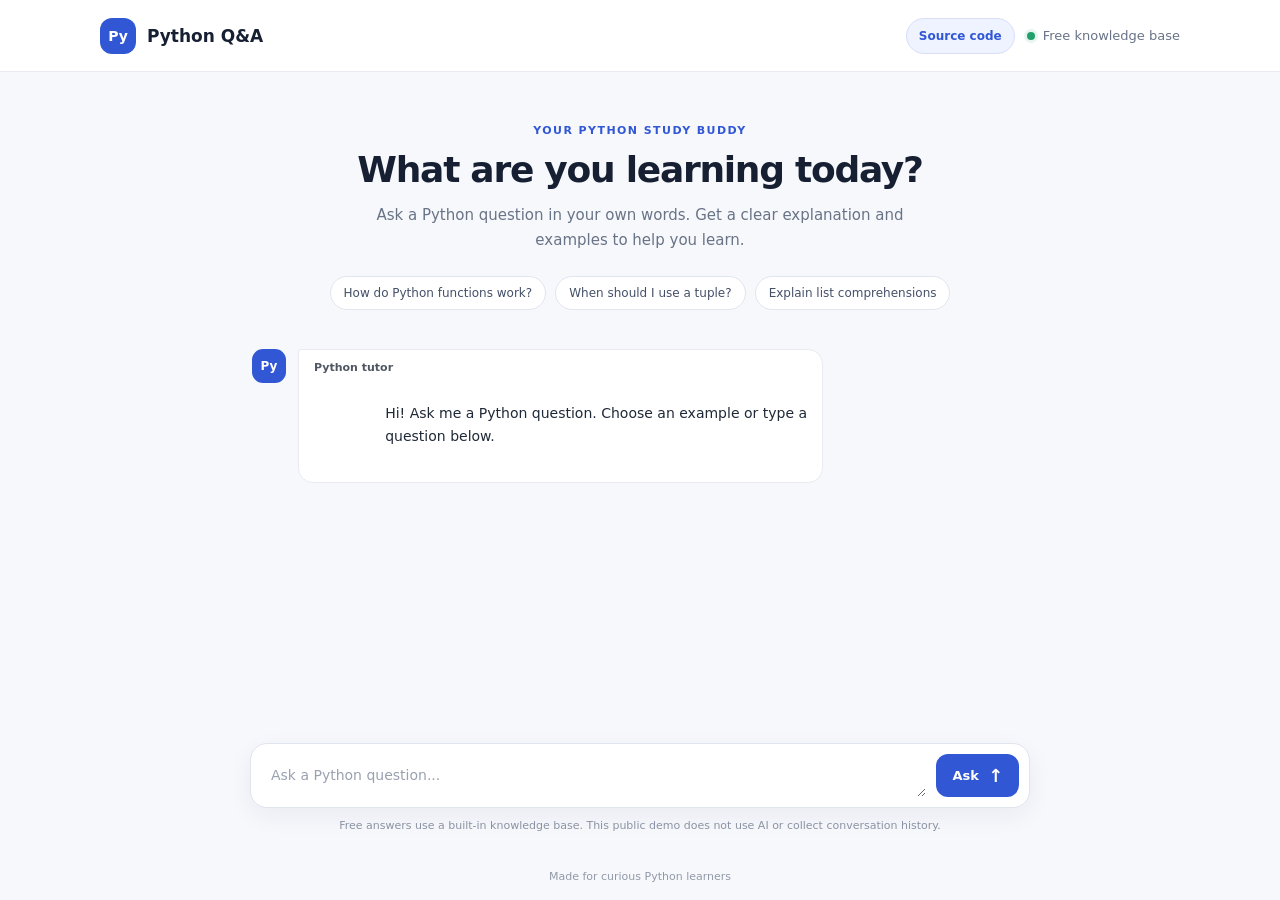
<file: index.html>
<!doctype html>
<html lang="en">
  <head>
    <meta charset="utf-8">
    <meta name="viewport" content="width=device-width, initial-scale=1">
    <meta name="theme-color" content="#111827">
    <title>Python Q&amp;A Chatbot</title>
    <link rel="stylesheet" href="static/style.css">
    <script defer src="github-pages.js"></script>
  </head>
  <body data-ai-enabled="false">
    <main class="app-shell">
      <header class="topbar">
        <a class="brand" href="./" aria-label="Python Q and A home">
          <span class="brand-mark" aria-hidden="true">Py</span>
          <span>Python Q&amp;A</span>
        </a>
        <div class="topbar-actions">
          <a class="live-demo-link" href="https://github.com/kanya67/python-qa-chatbot" target="_blank" rel="noreferrer">Source code</a>
          <span class="availability">
            <span class="status-dot" aria-hidden="true"></span>
            Free knowledge base
          </span>
        </div>
      </header>

      <section class="chat-panel" aria-labelledby="page-title">
        <div class="welcome">
          <p class="eyebrow">YOUR PYTHON STUDY BUDDY</p>
          <h1 id="page-title">What are you learning today?</h1>
          <p class="subtitle">
            Ask a Python question in your own words. Get a clear explanation
            and examples to help you learn.
          </p>
          <div class="suggestions" aria-label="Example questions">
            <button class="suggestion" type="button">How do Python functions work?</button>
            <button class="suggestion" type="button">When should I use a tuple?</button>
            <button class="suggestion" type="button">Explain list comprehensions</button>
          </div>
        </div>

        <div id="messages" class="messages" role="log" aria-live="polite" aria-relevant="additions">
          <article class="message assistant-message">
            <div class="message-avatar" aria-hidden="true">Py</div>
            <div class="message-content">
              <p class="message-author">Python tutor</p>
              <p>
                Hi! Ask me a Python question. Choose an example or type a
                question below.
              </p>
            </div>
          </article>
        </div>

        <form id="question-form" class="composer">
          <label class="visually-hidden" for="question">Your Python question</label>
          <textarea
            id="question"
            name="question"
            rows="1"
            maxlength="1200"
            placeholder="Ask a Python question..."
            autocomplete="off"
            required
          ></textarea>
          <button id="send-button" class="send-button" type="submit" aria-label="Send question">
            <span>Ask</span>
            <span aria-hidden="true">↑</span>
          </button>
        </form>
        <p class="disclaimer">
          Free answers use a built-in knowledge base. This public demo does not
          use AI or collect conversation history.
        </p>
      </section>
      <footer>Made for curious Python learners</footer>
    </main>
  </body>
</html>
</file>
<file: static/style.css>
:root {
  color-scheme: light;
  font-family: Inter, "Segoe UI", system-ui, sans-serif;
  color: #1f2937;
  background: #f7f8fc;
  font-synthesis: none;
  text-rendering: optimizeLegibility;
  -webkit-font-smoothing: antialiased;
  -moz-osx-font-smoothing: grayscale;
  --blue: #3157d5;
  --muted: #687386;
}

* {
  box-sizing: border-box;
}

body {
  min-width: 320px;
  min-height: 100vh;
  margin: 0;
}

button,
textarea {
  font: inherit;
}

.app-shell {
  display: flex;
  flex-direction: column;
  min-height: 100vh;
}

.topbar {
  display: flex;
  align-items: center;
  justify-content: space-between;
  min-height: 72px;
  padding: 0 max(24px, calc((100vw - 1080px) / 2));
  border-bottom: 1px solid #e8eaf0;
  background: #fff;
}

.brand {
  display: inline-flex;
  align-items: center;
  gap: 11px;
  color: #172033;
  font-size: 17px;
  font-weight: 700;
  text-decoration: none;
}

.brand-mark,
.message-avatar {
  display: grid;
  flex: 0 0 auto;
  place-items: center;
  border-radius: 12px;
  color: #fff;
  background: var(--blue);
  font-size: 14px;
  font-weight: 750;
}

.brand-mark {
  width: 36px;
  height: 36px;
}

.topbar-actions {
  display: inline-flex;
  align-items: center;
  gap: 12px;
}

.live-demo-link {
  display: inline-flex;
  align-items: center;
  justify-content: center;
  min-height: 36px;
  padding: 0 12px;
  border: 1px solid #d7def8;
  border-radius: 999px;
  color: var(--blue);
  background: #eef3ff;
  font-size: 12px;
  font-weight: 700;
  text-decoration: none;
}

.live-demo-link:hover {
  border-color: #b7c7ff;
  background: #e8eeff;
}

.availability {
  display: inline-flex;
  align-items: center;
  gap: 8px;
  color: var(--muted);
  font-size: 13px;
}

.status-dot {
  width: 8px;
  height: 8px;
  border-radius: 50%;
  background: #22a06b;
  box-shadow: 0 0 0 3px #e7f6ef;
}

.chat-panel {
  display: flex;
  flex: 1;
  flex-direction: column;
  width: min(100% - 40px, 780px);
  min-height: 0;
  margin: 0 auto;
}

.welcome {
  padding: 52px 0 25px;
  text-align: center;
}

.eyebrow {
  margin: 0 0 12px;
  color: var(--blue);
  font-size: 11px;
  font-weight: 750;
  letter-spacing: 0.13em;
}

h1 {
  margin: 0;
  color: #172033;
  font-size: clamp(27px, 4vw, 36px);
  letter-spacing: -0.035em;
}

.subtitle {
  max-width: 530px;
  margin: 13px auto 0;
  color: var(--muted);
  font-size: 15px;
  line-height: 1.65;
}

.suggestions {
  display: flex;
  flex-wrap: wrap;
  justify-content: center;
  gap: 9px;
  margin-top: 23px;
}

.suggestion {
  padding: 9px 13px;
  border: 1px solid #e1e5ef;
  border-radius: 999px;
  color: #445068;
  background: #fff;
  cursor: pointer;
  font-size: 12px;
  transition: border-color 140ms ease, color 140ms ease, transform 140ms ease;
}

.suggestion:hover {
  transform: translateY(-1px);
  border-color: #a8b8f2;
  color: var(--blue);
}

.messages {
  display: flex;
  flex: 1;
  flex-direction: column;
  gap: 19px;
  overflow-y: auto;
  padding: 14px 2px 24px;
}

.message {
  display: flex;
  align-items: flex-start;
  gap: 12px;
  max-width: 92%;
  animation: enter 180ms ease-out;
}

.user-message {
  align-self: flex-end;
  justify-content: flex-end;
}

.assistant-message {
  align-self: flex-start;
}

.message-avatar {
  width: 34px;
  height: 34px;
  border-radius: 11px;
  font-size: 12px;
}

.message-content {
  min-width: 0;
}

.user-message .message-content {
  padding: 12px 15px;
  border-radius: 15px 15px 3px 15px;
  color: #fff;
  background: var(--blue);
}

.assistant-message .message-content {
  padding: 11px 15px;
  border: 1px solid #e9ebf1;
  border-radius: 3px 15px 15px 15px;
  background: #fff;
}

.message-author {
  margin: 0 0 5px;
  font-size: 11px;
  font-weight: 700;
  opacity: 0.78;
}

.message-text,
.message-content > p:not(.message-author) {
  margin: 0;
  font-size: 14px;
  line-height: 1.65;
  overflow-wrap: anywhere;
  white-space: pre-wrap;
}

.thinking {
  color: var(--muted);
  animation: pulse 1.2s ease-in-out infinite;
}

.error-message {
  color: #b42318;
}

.composer {
  display: flex;
  align-items: flex-end;
  gap: 10px;
  padding: 10px;
  border: 1px solid #e0e4ed;
  border-radius: 17px;
  background: #fff;
  box-shadow: 0 8px 25px rgb(27 39 68 / 6%);
}

.composer:focus-within {
  border-color: #9aacec;
  box-shadow: 0 0 0 3px rgb(49 87 213 / 9%);
}

.composer textarea {
  flex: 1;
  min-height: 43px;
  max-height: 130px;
  padding: 11px 10px;
  resize: vertical;
  border: 0;
  outline: 0;
  color: #172033;
  background: transparent;
  font-size: 14px;
  line-height: 1.5;
}

.composer textarea::placeholder {
  color: #99a1b0;
}

.send-button {
  display: inline-flex;
  align-items: center;
  gap: 9px;
  min-height: 43px;
  padding: 0 16px;
  border: 0;
  border-radius: 12px;
  color: #fff;
  background: var(--blue);
  cursor: pointer;
  font-size: 13px;
  font-weight: 650;
  transition: background 140ms ease, opacity 140ms ease;
}

.send-button:hover:not(:disabled) {
  background: #2545b4;
}

.send-button:disabled {
  cursor: wait;
  opacity: 0.6;
}

.send-button span:last-child {
  font-size: 18px;
  line-height: 1;
}

.disclaimer {
  min-height: 35px;
  margin: 10px 0 0;
  color: #8a93a3;
  font-size: 11px;
  line-height: 1.5;
  text-align: center;
}

footer {
  padding: 17px;
  color: #9199a8;
  font-size: 11px;
  text-align: center;
}

.visually-hidden {
  position: absolute;
  width: 1px;
  height: 1px;
  overflow: hidden;
  clip: rect(0, 0, 0, 0);
  white-space: nowrap;
  clip-path: inset(50%);
}

@keyframes enter {
  from {
    transform: translateY(5px);
    opacity: 0;
  }

  to {
    transform: translateY(0);
    opacity: 1;
  }
}

@keyframes pulse {
  50% {
    opacity: 0.45;
  }
}

@media (max-width: 560px) {
  .topbar {
    min-height: 62px;
    padding: 0 18px;
  }

  .brand {
    font-size: 15px;
  }

  .topbar-actions {
    gap: 8px;
  }

  .availability {
    font-size: 11px;
  }

  .chat-panel {
    width: min(100% - 28px, 780px);
  }

  .welcome {
    padding-top: 38px;
  }

  .suggestion {
    font-size: 11px;
  }

  .message {
    max-width: 98%;
  }

  .send-button {
    padding: 0 13px;
  }
}

@media (prefers-reduced-motion: reduce) {
  *,
  *::before,
  *::after {
    animation-duration: 0.01ms !important;
    animation-iteration-count: 1 !important;
    scroll-behavior: auto !important;
    transition-duration: 0.01ms !important;
  }
}
</file>
